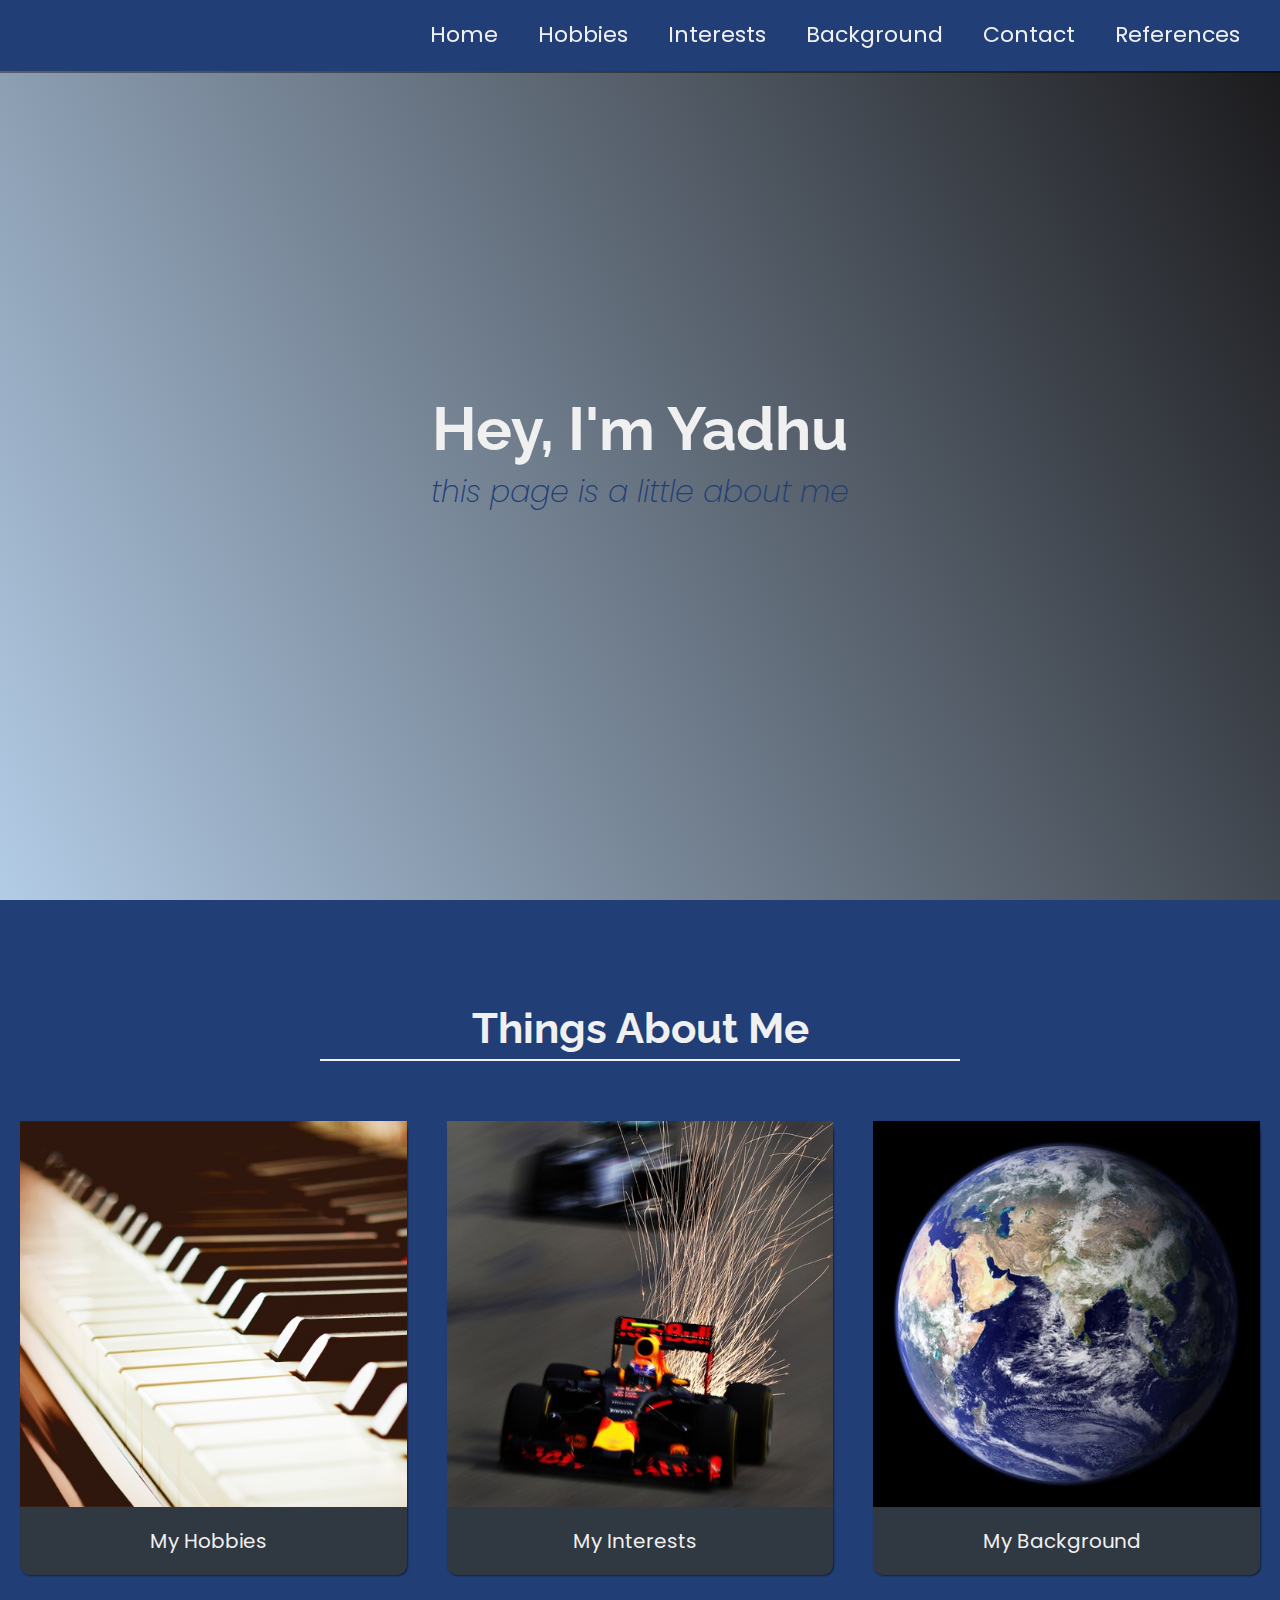
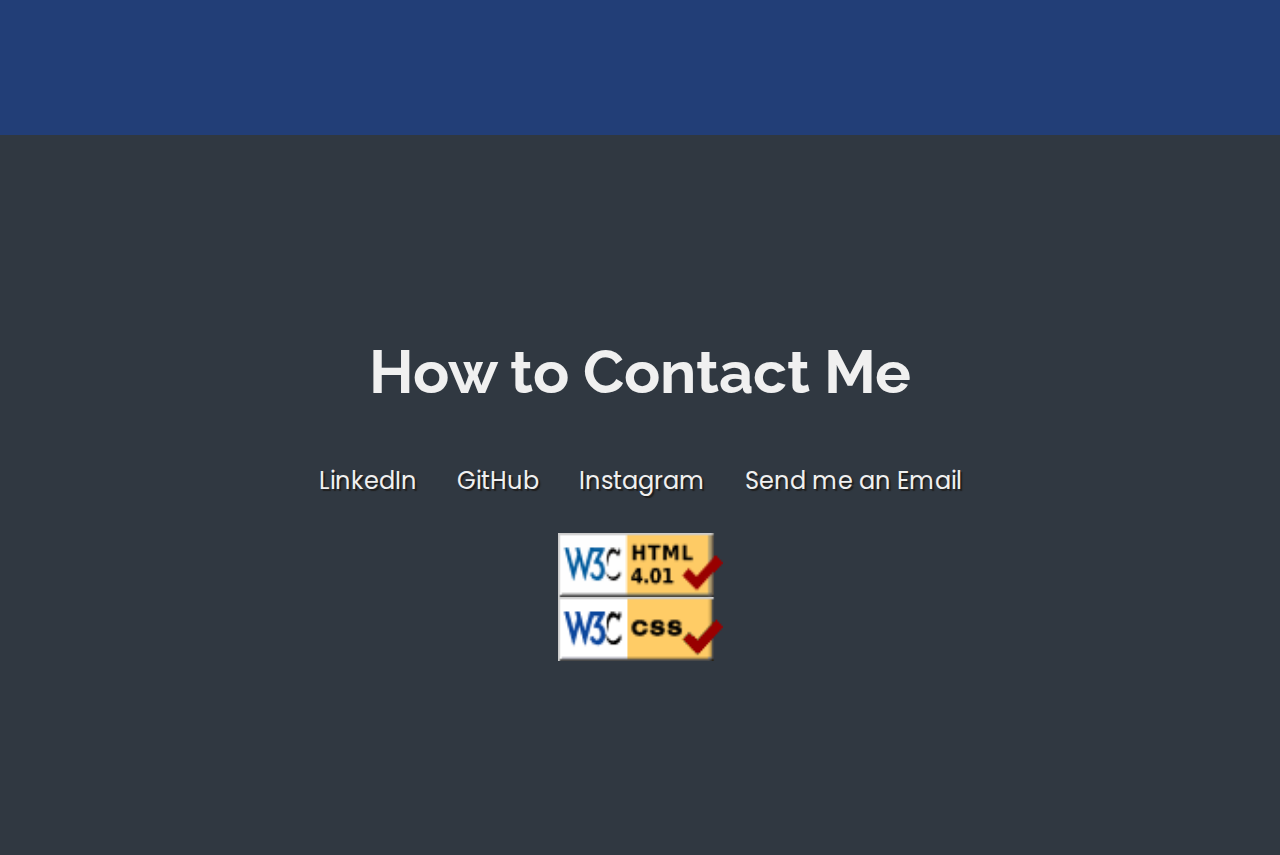
<file: index.html>
<!DOCTYPE html>
<html>
<head>
  <!--beginning of webpage-->
  <meta charset="utf-8">
  <title>Yadhu's Webpage - Home</title>
  <link
    rel="stylesheet"
    type="text/css"
    href="https://use.fontawesome.com/releases/v5.8.2/css/all.css"
    integrity="sha384-oS3vJWv+0UjzBfQzYUhtDYW+Pj2yciDJxpsK1OYPAYjqT085Qq/1cq5FLXAZQ7Ay"
    crossorigin="anonymous"
  />
  <link
    href="https://fonts.googleapis.com/css?family=Poppins:200i,300,400&display=swap"
    rel="stylesheet"
  />
  <link
    href="https://fonts.googleapis.com/css?family=Raleway:700&display=swap"
    rel="stylesheet"
  />
  <link rel = "stylesheet"
     type = "text/css"
     href = "styles.css" />
</head>
<body>
<!-- START NAV -->

  <nav id="navbar" class="nav">
    <ul class="nav-list">
      <li>
        <a href="#welcome-section">Home</a>
      </li>
      <li>
        <a href="hobbies.html">Hobbies</a> 
      </li>
      <li>
        <a href="interests.html">Interests</a> 
      </li>
      <li>
        <a href="background.html">Background</a> 
      </li>
      <li>
        <a href="#contact">Contact</a>
      </li>
      <li>
        <a href="reference.html">References</a>
      </li>
    </ul>
  </nav>

  <!-- END NAV -->

  <!-- START WELCOME SECTION -->

  <section id="welcome-section" class="welcome-section">
    <h1>Hey, I'm Yadhu</h1>
    <p>this page is a little about me</p>
  </section>  

  <!-- END WELCOME SECTION -->

  <!-- START ABOUT SECTION -->

  <section id="projects" class="projects-section">
    <h2 class="projects-section-header">Things About Me</h2>

    <div class="projects-grid">
      <a
        href="hobbies.html"
        class="project project-tile"
      >
        <img
          class="project-image"
          src="WebpagePictures/pic1.jpeg"
          alt="Hobbies"
        />
        <p class="project-title">
          <span class="code">&lt;</span>
          My Hobbies
          <span class="code">&#47;&gt;</span>
        </p>
      </a>
      <a
        href="interests.html"
        class="project project-tile"
      >
        <img
          class="project-image"
          src="WebpagePictures/pic2.jpeg"
          alt="Interests"
        />
        <p class="project-title">
          <span class="code">&lt;</span>
          My Interests
          <span class="code">&#47;&gt;</span>
        </p>
      </a>
      <a
        href="background.html"
        class="project project-tile"
      >
        <img
          class="project-image"
          src="WebpagePictures/pic3.jpeg"
          alt="Background"
        />
        <p class="project-title">
          <span class="code">&lt;</span>
          My Background
          <span class="code">&#47;&gt;</span>
        </p>
      </a>
    </div>
  </section>
  <!-- END PROJECTS SECTION -->

  <!-- START CONTACT SECTION -->

  <section id="contact" class="contact-section">
    <div class="contact-section-header">
      <h2>How to Contact Me</h2>
      
    </div>
    <div class="contact-links">
      <a
        href="https://www.linkedin.com/in/yadhu-karthikeyan-454bba1b2/"
        target="_blank"
        class="btn contact-details"
        ><i class="fab fa-linkedin-in"></i>LinkedIn</a
      >
      <a
        id="profile-link"
        href="https://github.com/yadhuk"
        target="_blank"
        class="btn contact-details"
        ><i class="fab fa-github"></i>GitHub</a
      >
      <a
        href="https://www.instagram.com/23_letters/?hl=en"
        target="_blank"
        class="btn contact-details"
        ><i class="fab fa-instagram"></i>Instagram</a
      >
      <a href="mailto:yadhunandhan.karthikeyan@student.tdsb.on.ca" class="btn contact-details"
        ><i class="fas fa-at"></i>Send me an Email</a
      >
    </div>
    <br>
    <a href="https://validator.w3.org/nu/?doc=https%3A%2F%2Fyadhuk.github.io%2Fhome%2F/" target="_blank">

          <img class="valid" src="WebpagePictures/w3c.png" 
          alt="HTML5 with CSS3 and Semantics">

    </a>
    <a href="https://jigsaw.w3.org/css-validator/validator?uri=https%3A%2F%2Fyadhuk.github.io%2Fhome%2F&profile=css3svg&usermedium=all&warning=1&vextwarning=&lang=en#warnings">
        
        <img 
            class = "valid"
            src="WebpagePictures/w3cCSS.png"
            alt="Valid CSS!" />
    </a>
  </section>
   

<!-- END CONTACT SECTION -->
</body>
</html>
</file>
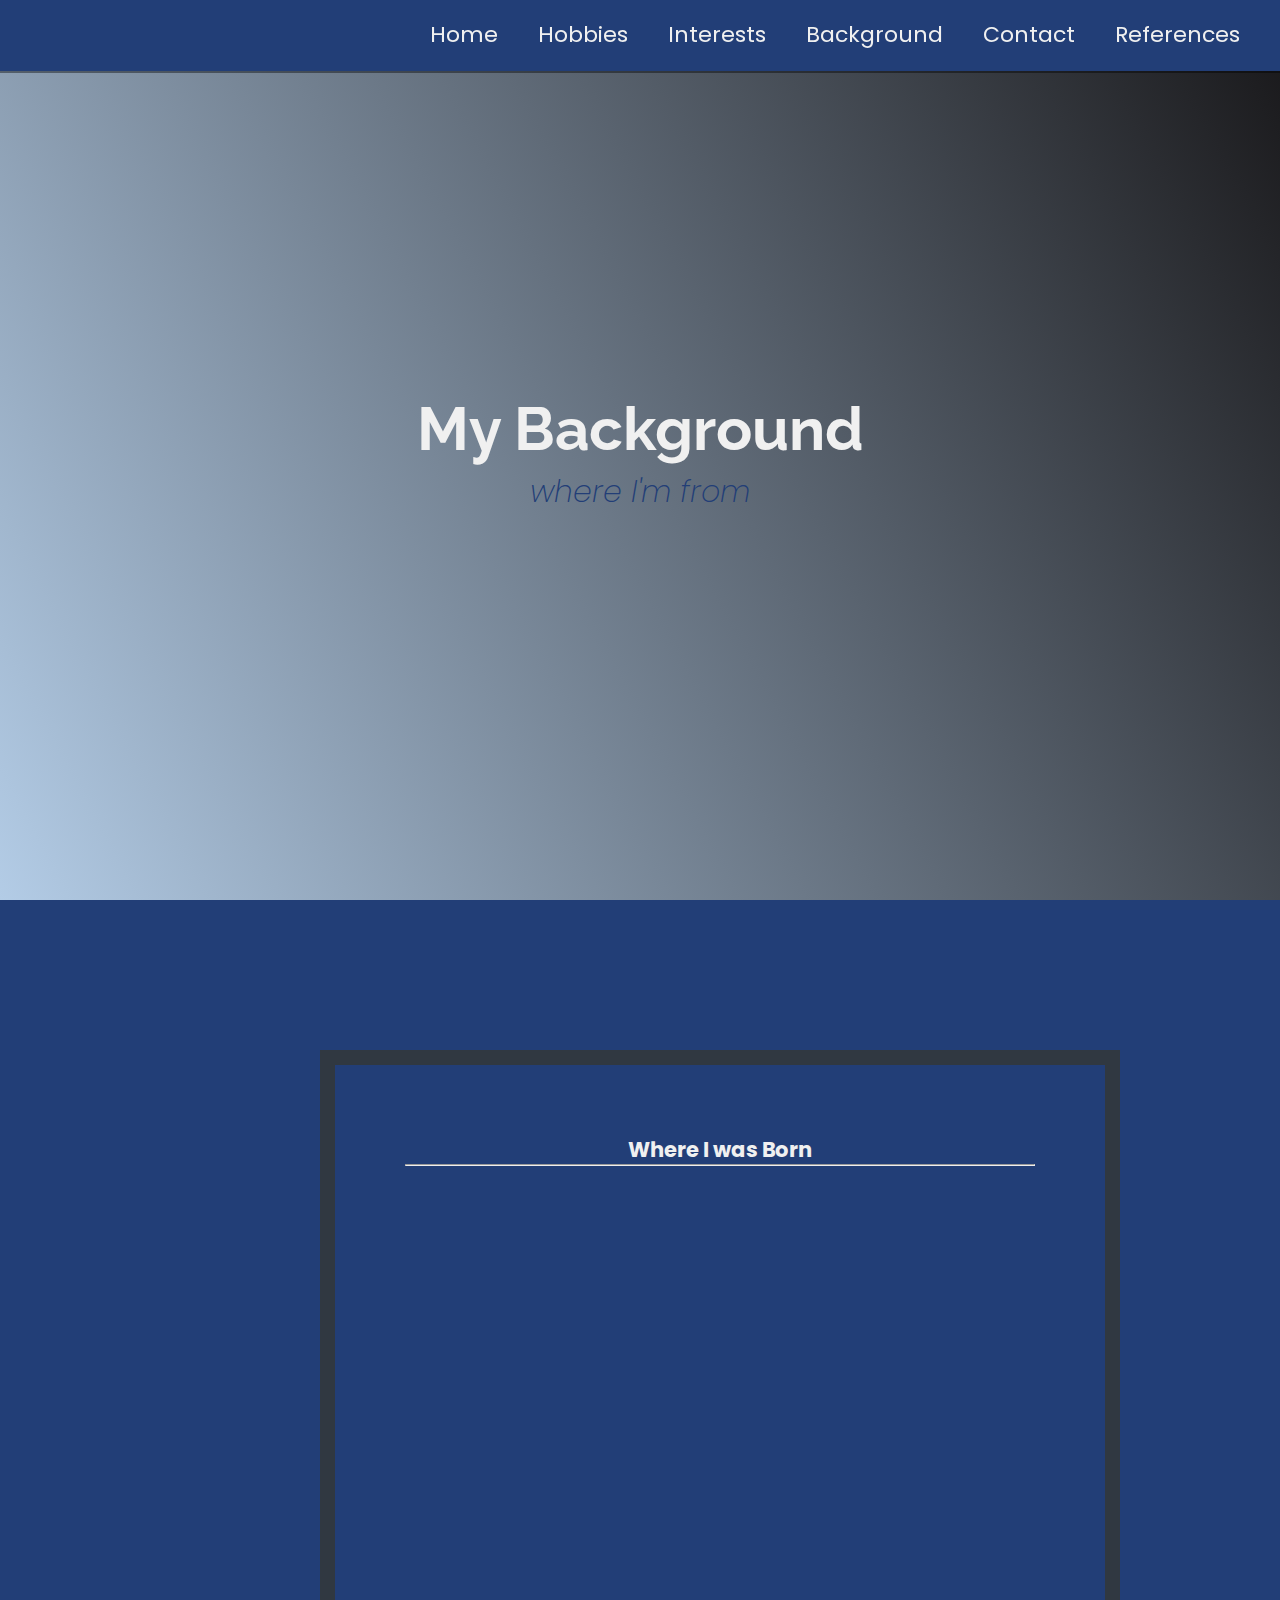
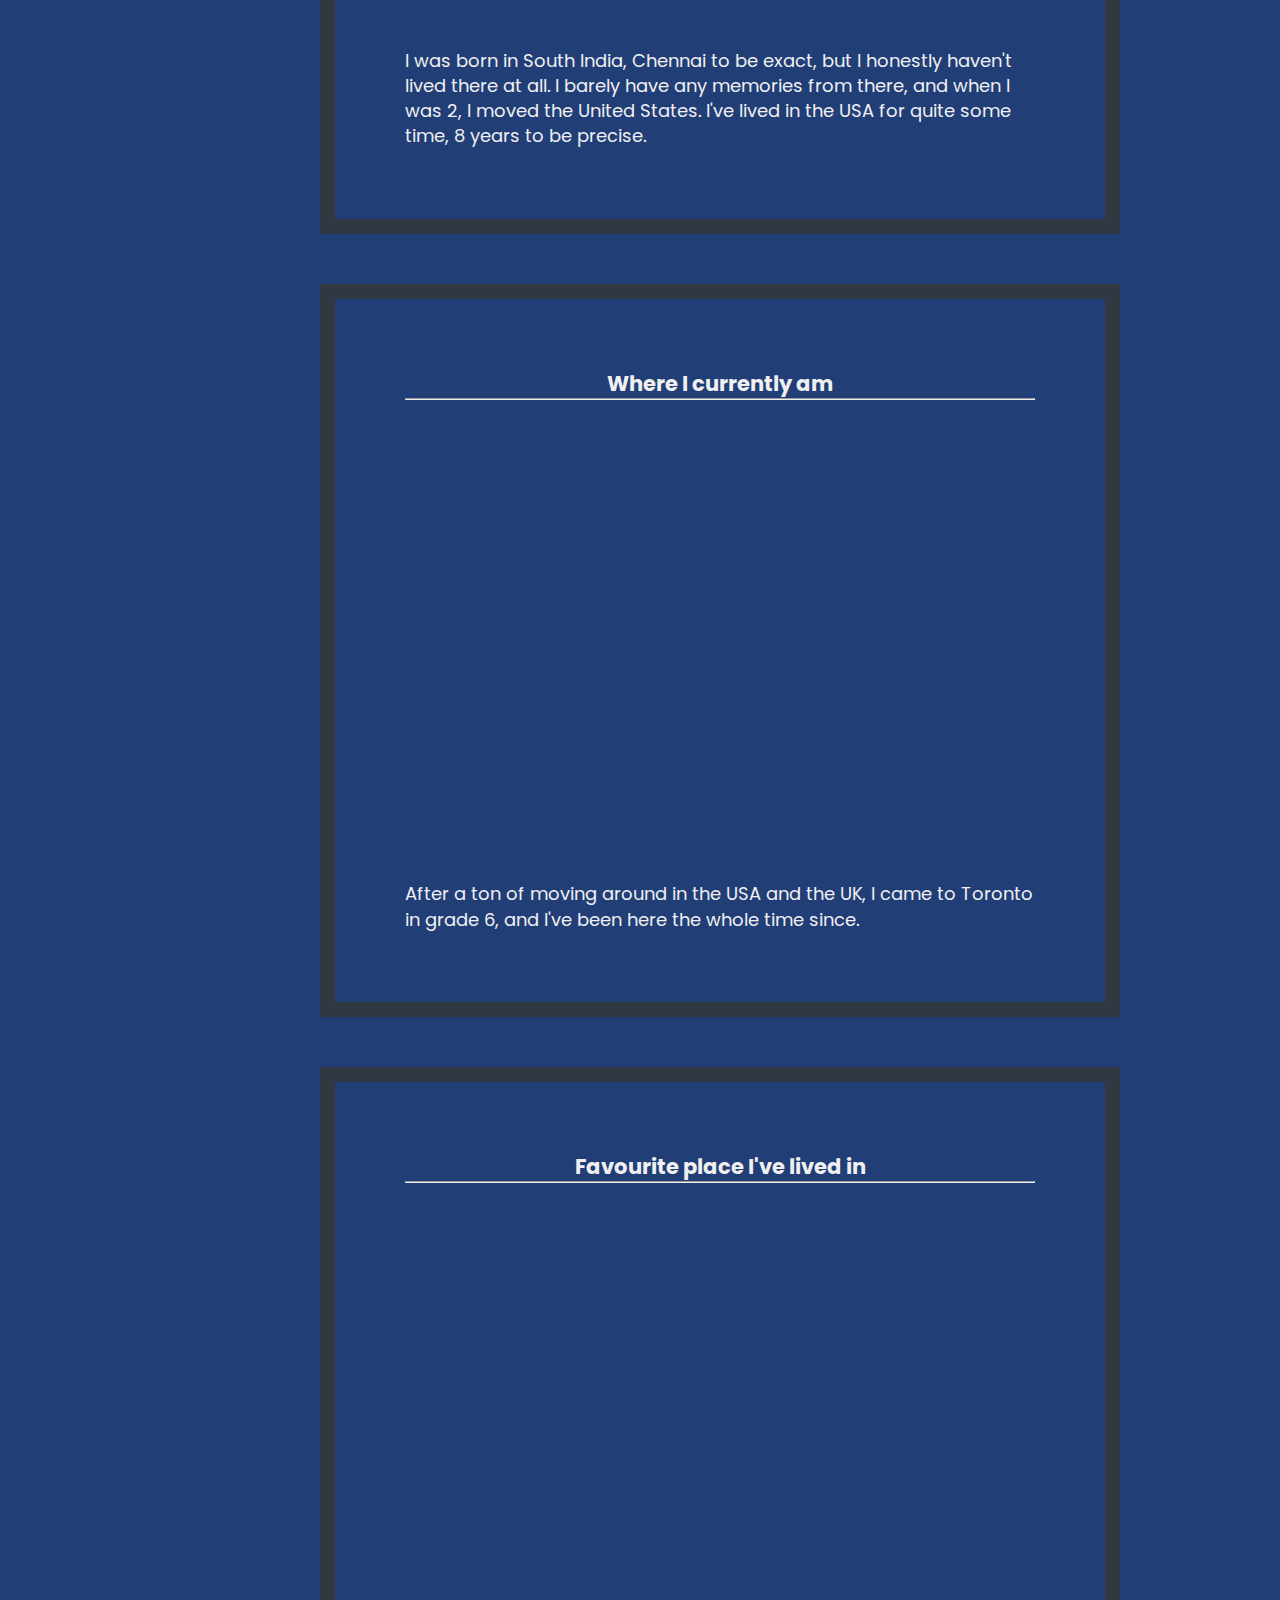
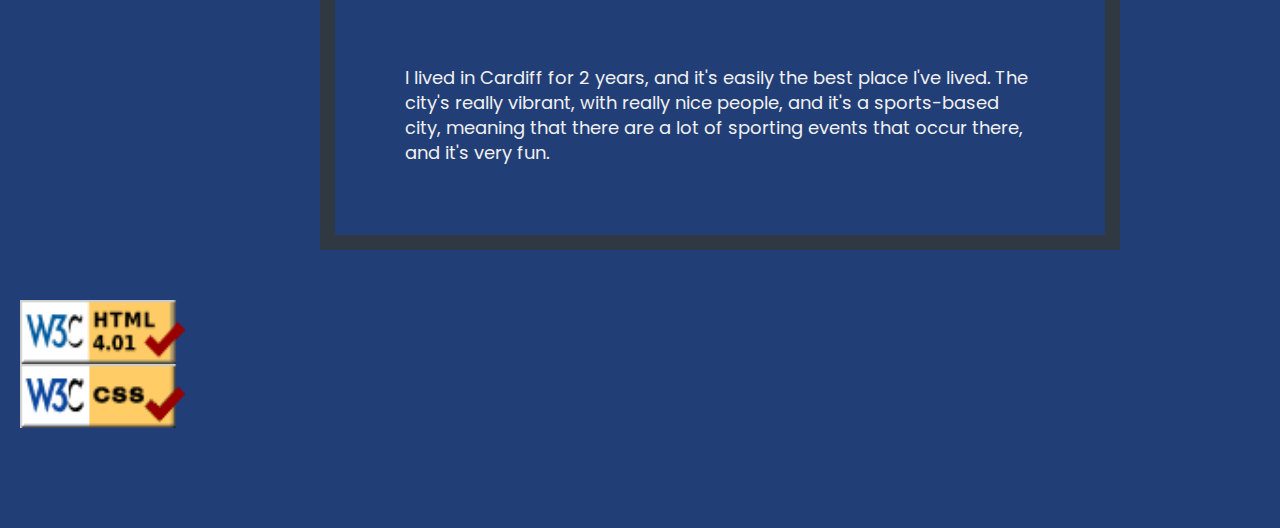
<file: background.html>
<!DOCTYPE html>
<html>
<head>
<!--start of background page-->
  <meta charset="utf-8">
	<title>Yadhu's Webpage - Background</title>
	<link
    rel="stylesheet"
    type="text/css"
    href="https://use.fontawesome.com/releases/v5.8.2/css/all.css"
    integrity="sha384-oS3vJWv+0UjzBfQzYUhtDYW+Pj2yciDJxpsK1OYPAYjqT085Qq/1cq5FLXAZQ7Ay"
    crossorigin="anonymous"
  />
  <link
    href="https://fonts.googleapis.com/css?family=Poppins:200i,300,400&display=swap"
    rel="stylesheet"
  />
  <link
    href="https://fonts.googleapis.com/css?family=Raleway:700&display=swap"
    rel="stylesheet"
  />
  <link rel = "stylesheet"
     type = "text/css"
     href = "styles.css" />
</head>
<body>
	<!--navbar again-->
   <nav id="navbar" class="nav">
    <ul class="nav-list">
      <li>
        <a href="index.html#welcome-section">Home</a>
      </li>
      <li>
        <a href="hobbies.html">Hobbies</a> 
      </li>
      <li>
        <a href="interests.html">Interests</a> 
      </li>
      <li>
        <a href="background.html">Background</a> 
      </li>
      <li>
        <a href="index.html#contact">Contact</a>
      </li>
      <li>
        <a href="reference.html">References</a>
      </li>
    </ul>
  </nav>
<!--title area-->
  <section id="welcome-section" class="welcome-section">
    <h1>My Background</h1>
    <p>where I'm from</p>
  </section>  
  
<!--page info starts here-->
    <section id="projects" class="projects-section">
      <div class="backgroundinfo" id="f1">
        <h3>
          Where I was Born
        </h3>
          <hr>
          <br>
          <iframe src="https://www.google.com/maps/embed?pb=!1m18!1m12!1m3!1d248756.11675404647!2d80.06892471891808!3d13.047487785766252!2m3!1f0!2f0!3f0!3m2!1i1024!2i768!4f13.1!3m3!1m2!1s0x3a5265ea4f7d3361%3A0x6e61a70b6863d433!2sChennai%2C%20Tamil%20Nadu%2C%20India!5e0!3m2!1sen!2sca!4v1624288739078!5m2!1sen!2sca" width="600" height="450" style="border:0;" allowfullscreen="" loading="lazy"></iframe>
          <p class="hobby">
            I was born in South India, Chennai to be exact, but I honestly haven't lived there at all. I barely have any memories from there, and when I was 2, I moved the United States. I've lived in the USA for quite some time, 8 years to be precise. 
          </p>
        </div>
      <div class="backgroundinfo" id="movies">
        <h3>
          Where I currently am
        </h3>
          <hr>
          <br>
          <iframe src="https://www.google.com/maps/embed?pb=!1m18!1m12!1m3!1d184552.57289821308!2d-79.51814200381966!3d43.71815566187528!2m3!1f0!2f0!3f0!3m2!1i1024!2i768!4f13.1!3m3!1m2!1s0x89d4cb90d7c63ba5%3A0x323555502ab4c477!2sToronto%2C%20ON!5e0!3m2!1sen!2sca!4v1624291489111!5m2!1sen!2sca" width="600" height="450" style="border:0;" allowfullscreen="" loading="lazy"></iframe>
          <p class="hobby">
            After a ton of moving around in the USA and the UK, I came to Toronto in grade 6, and I've been here the whole time since. 
          </p>
      </div>
      <div class="backgroundinfo" id="futbol">
        <h3>
          Favourite place I've lived in
        </h3>
          <hr>
          <br>
          <iframe src="https://www.google.com/maps/embed?pb=!1m18!1m12!1m3!1d79475.17829936314!2d-3.2750896208082976!3d51.50221989447235!2m3!1f0!2f0!3f0!3m2!1i1024!2i768!4f13.1!3m3!1m2!1s0x486e02d434ec53f5%3A0x143406db6586670e!2sCardiff%2C%20UK!5e0!3m2!1sen!2sca!4v1624293127038!5m2!1sen!2sca" width="600" height="450" style="border:0;" allowfullscreen="" loading="lazy"></iframe>
          <p class="hobby">
            I lived in Cardiff for 2 years, and it's easily the best place I've lived. The city's really vibrant, with really nice people, and it's a sports-based city, meaning that there are a lot of sporting events that occur there, and it's very fun. 
          </p>
        </div>
        <a href="https://validator.w3.org/nu/?doc=https%3A%2F%2Fyadhuk.github.io%2Fhome%2F/">

          <img class="valid" src="WebpagePictures/w3c.png" 
          alt="HTML5 with CSS3 and Semantics">

        </a>

        <a href="https://jigsaw.w3.org/css-validator/validator?uri=https%3A%2F%2Fyadhuk.github.io%2Fhome%2F&profile=css3svg&usermedium=all&warning=1&vextwarning=&lang=en#warnings">
        
          <img 
              class = "valid"
              src="WebpagePictures/w3cCSS.png"
              alt="Valid CSS!" />
        </a> 
    </section>
    <!--page info ends here-->
  </body>
</html>
</file>
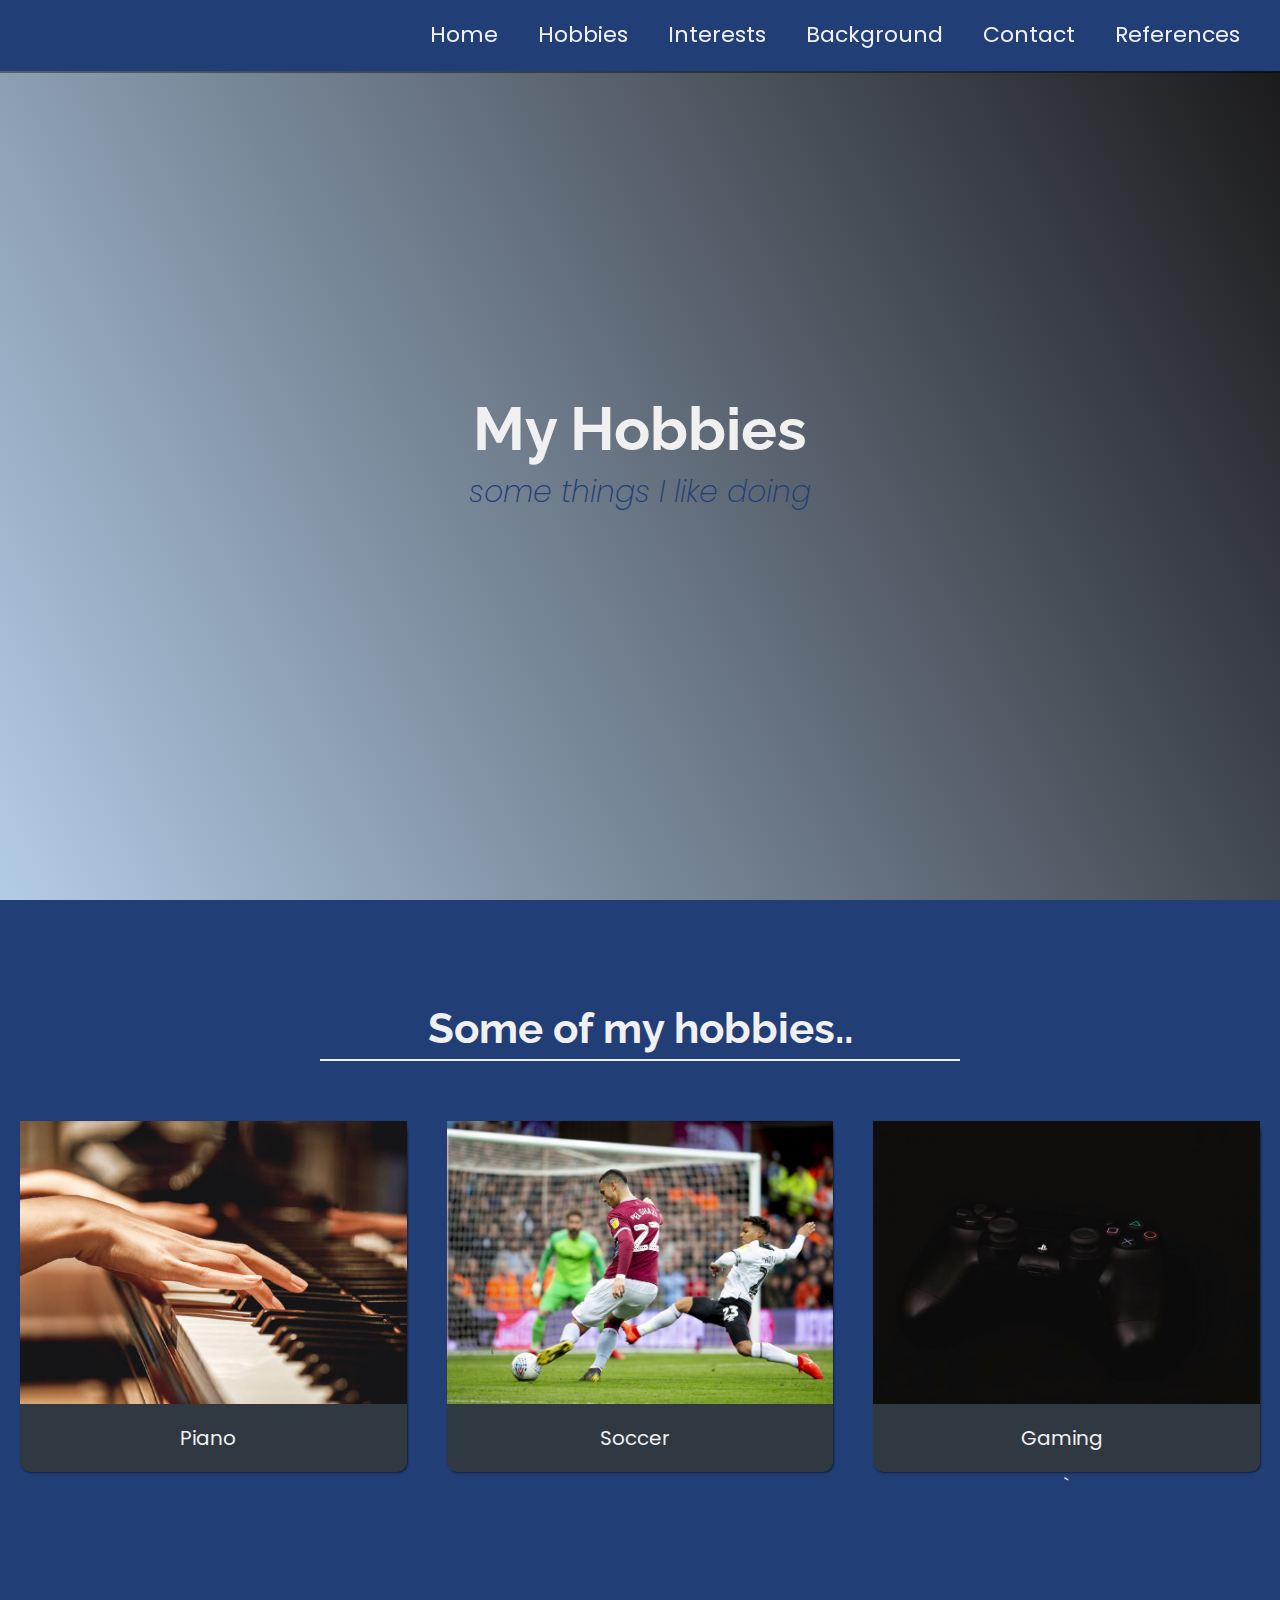
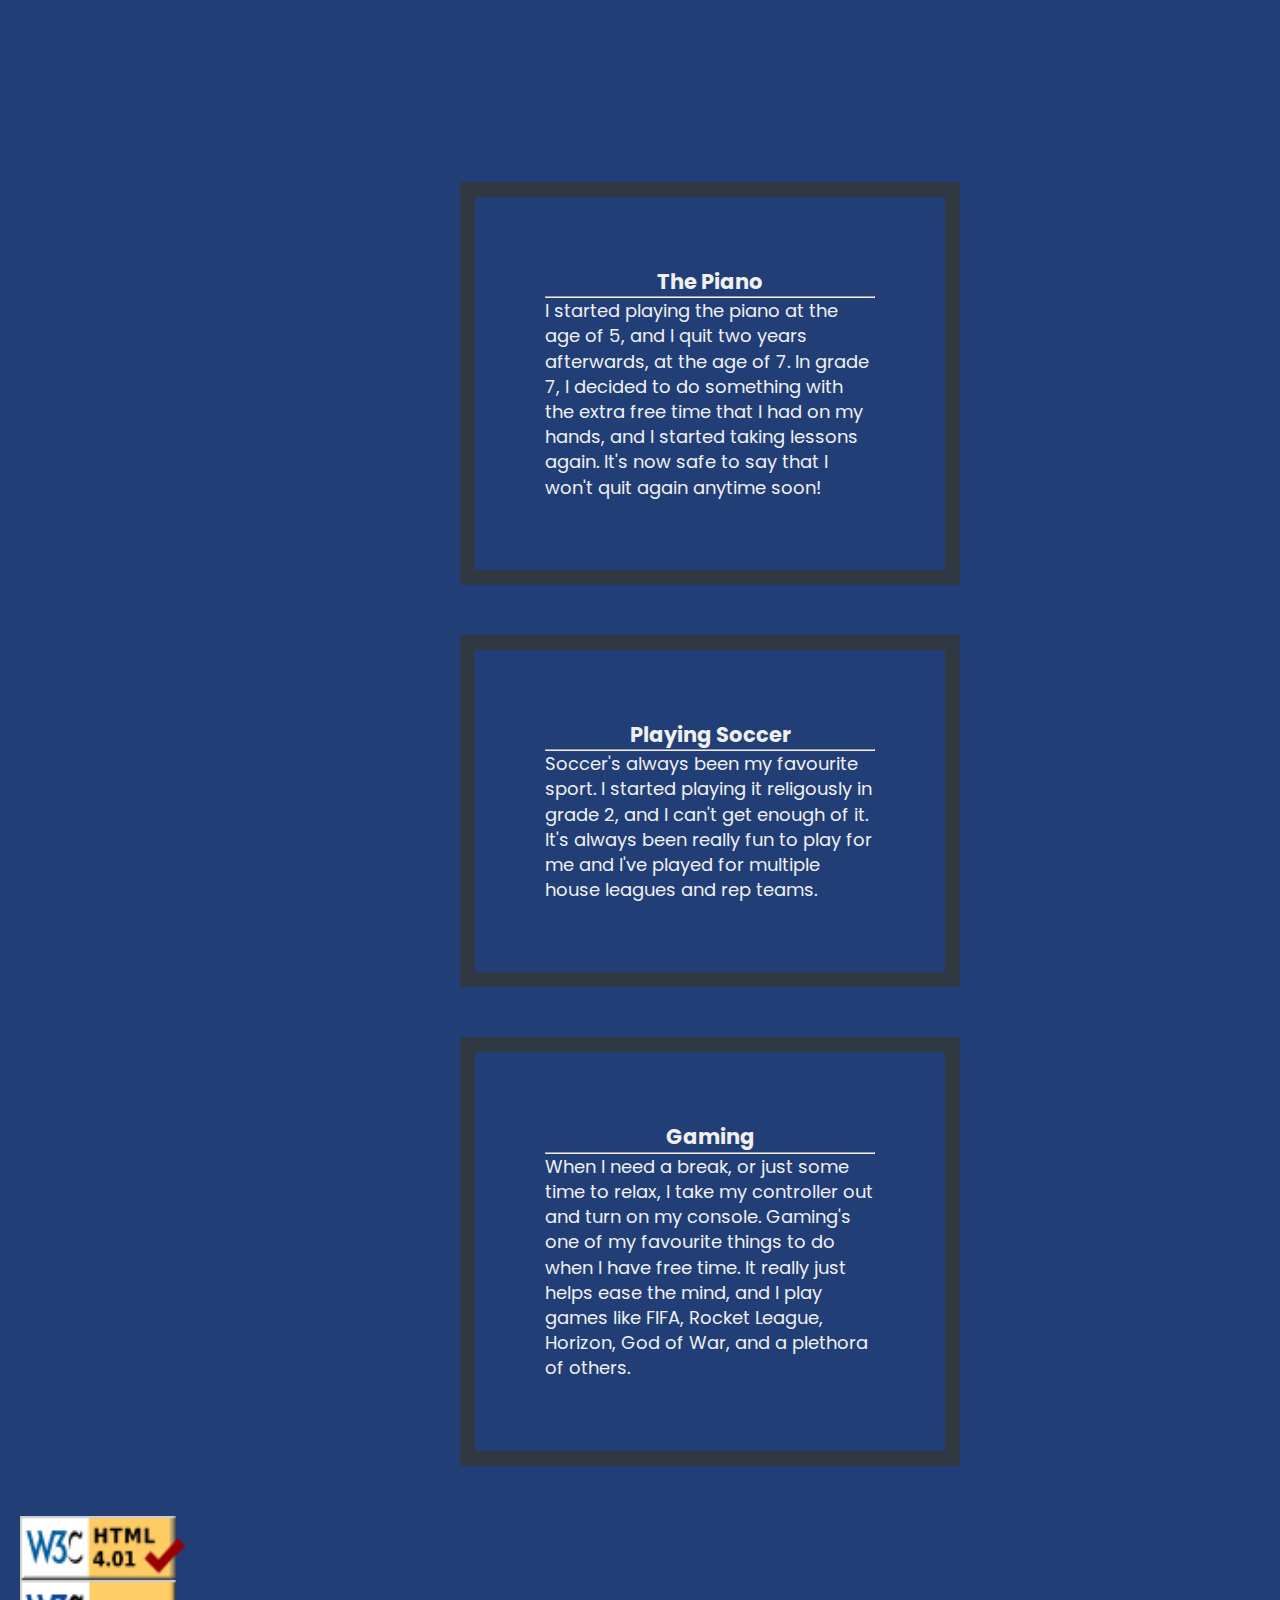
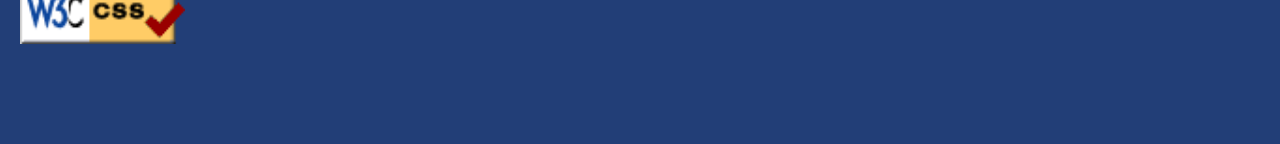
<file: hobbies.html>
<!DOCTYPE html>
<html>
<head>
  <!--start of page-->
  <meta charset="utf-8">
	<title>Yadhu's Webpage - Hobbies</title>
	<link
    rel="stylesheet"
    type="text/css"
    href="https://use.fontawesome.com/releases/v5.8.2/css/all.css"
    integrity="sha384-oS3vJWv+0UjzBfQzYUhtDYW+Pj2yciDJxpsK1OYPAYjqT085Qq/1cq5FLXAZQ7Ay"
    crossorigin="anonymous"
  />
  <link
    href="https://fonts.googleapis.com/css?family=Poppins:200i,300,400&display=swap"
    rel="stylesheet"
  />
  <link
    href="https://fonts.googleapis.com/css?family=Raleway:700&display=swap"
    rel="stylesheet"
  />
  <link rel = "stylesheet"
     type = "text/css"
     href = "styles.css" />
</head>
<!--info section-->
<body>
   <nav id="navbar" class="nav">
    <ul class="nav-list">
      <li>
        <a href="index.html#welcome-section">Home</a>
      </li>
      <li>
        <a href="hobbies.html">Hobbies</a> 
      </li>
      <li>
        <a href="interests.html">Interests</a> 
      </li>
      <li>
        <a href="background.html">Background</a> 
      </li>
      <li>
        <a href="index.html#contact">Contact</a>
      </li>
      <li>
        <a href="index.html#references">References</a>
      </li>
    </ul>
  </nav>
<!--hobby info starts here-->
  <section id="welcome-section" class="welcome-section">
    <h1>My Hobbies</h1>
    <p>some things I like doing</p>
  </section>  
  <section id="projects" class="projects-section">
    <h2 class="projects-section-header">Some of my hobbies..</h2>
<!--Hobby selection-->
    <div class="projects-grid">
      <a
        href="#piano"
        class="project project-tile"
      >

        <img
          class="project-image"
          src="WebpagePictures/pic7.jpeg"
          alt="Playing the Piano"
        />
        <p class="project-title">
          <span class="code">&lt;</span>
          Piano
          <span class="code">&#47;&gt;</span>
        </p>
      </a>
      <a
        href="#soccer"
        class="project project-tile"
      >
        <img
          class="project-image"
          src="WebpagePictures/pic8.jpeg"
          alt="Playing Soccer"
        />
        <p class="project-title">
          <span class="code">&lt;</span>
          Soccer
          <span class="code">&#47;&gt;</span>
        </p>
      </a>
      <a
        href="#gaming"
        class="project project-tile"
      >
        <img
          class="project-image"
          src="WebpagePictures/pic9.jpeg"
          alt="Playing Video Games"
        />
        <p class="project-title">
          <span class="code">&lt;</span>
          Gaming
          <span class="code">&#47;&gt;</span>
        </p>`
      </a>
    </div>
  </section>
<!--more infor about the hobbies-->
    <section class="projects-section">
        <div class="hobbyinfo" id="piano">
          <h3>
            The Piano
          </h3>
            <hr>
            <p class="hobby">
              I started playing the piano at the age of 5, and I quit two years afterwards, at the age of 7. In grade 7, I decided to do something with the extra free time that I had on my hands, and I started taking lessons again. It's now safe to say that I won't quit again anytime soon!
            </p>
        </div>
        <div class="hobbyinfo" id="soccer">
          <h3>
            Playing Soccer
          </h3>
            <hr>
            <p class="hobby">
              Soccer's always been my favourite sport. I started playing it religously in grade 2, and I can't get enough of it. It's always been really fun to play for me and I've played for multiple house leagues and rep teams. 
            </p>
        </div>
        <div class="hobbyinfo" id="gaming">
          <h3>
            Gaming
          </h3>
            <hr>
            <p class="hobby">
              When I need a break, or just some time to relax, I take my controller out and turn on my console. Gaming's one of my favourite things to do when I have free time. It really just helps ease the mind, and I play games like FIFA, Rocket League, Horizon, God of War, and a plethora of others. 
            </p>
        </div>
        <a href="https://validator.w3.org/nu/?doc=https%3A%2F%2Fyadhuk.github.io%2Fhome%2F/">

          <img class="valid" src="WebpagePictures/w3c.png" 
          alt="HTML5 with CSS3 and Semantics">

        </a>

        <a href="https://jigsaw.w3.org/css-validator/validator?uri=https%3A%2F%2Fyadhuk.github.io%2Fhome%2F&profile=css3svg&usermedium=all&warning=1&vextwarning=&lang=en#warnings">
        
          <img 
              class = "valid"
              src="WebpagePictures/w3cCSS.png"
              alt="Valid CSS!" />
        </a>
    </section>
  </body>
  <!--hobby page ends here-->
</html>
</file>
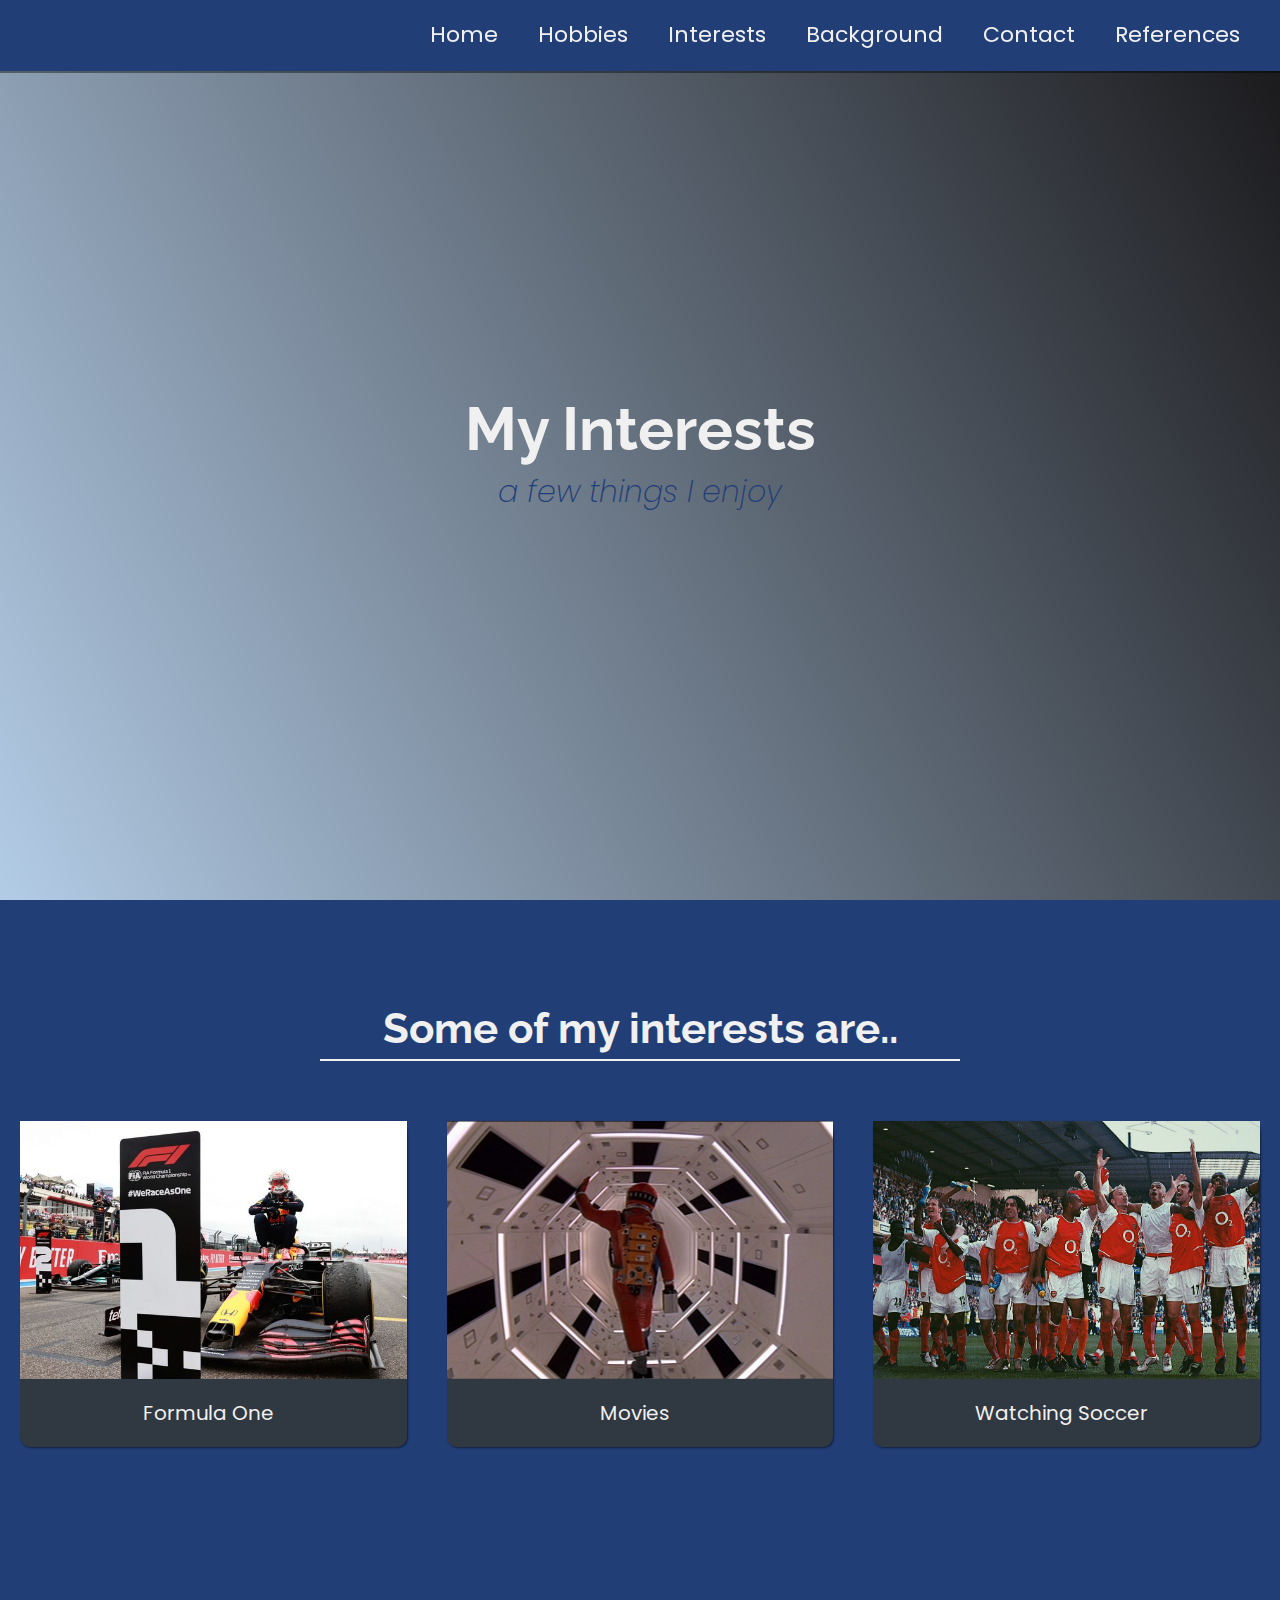
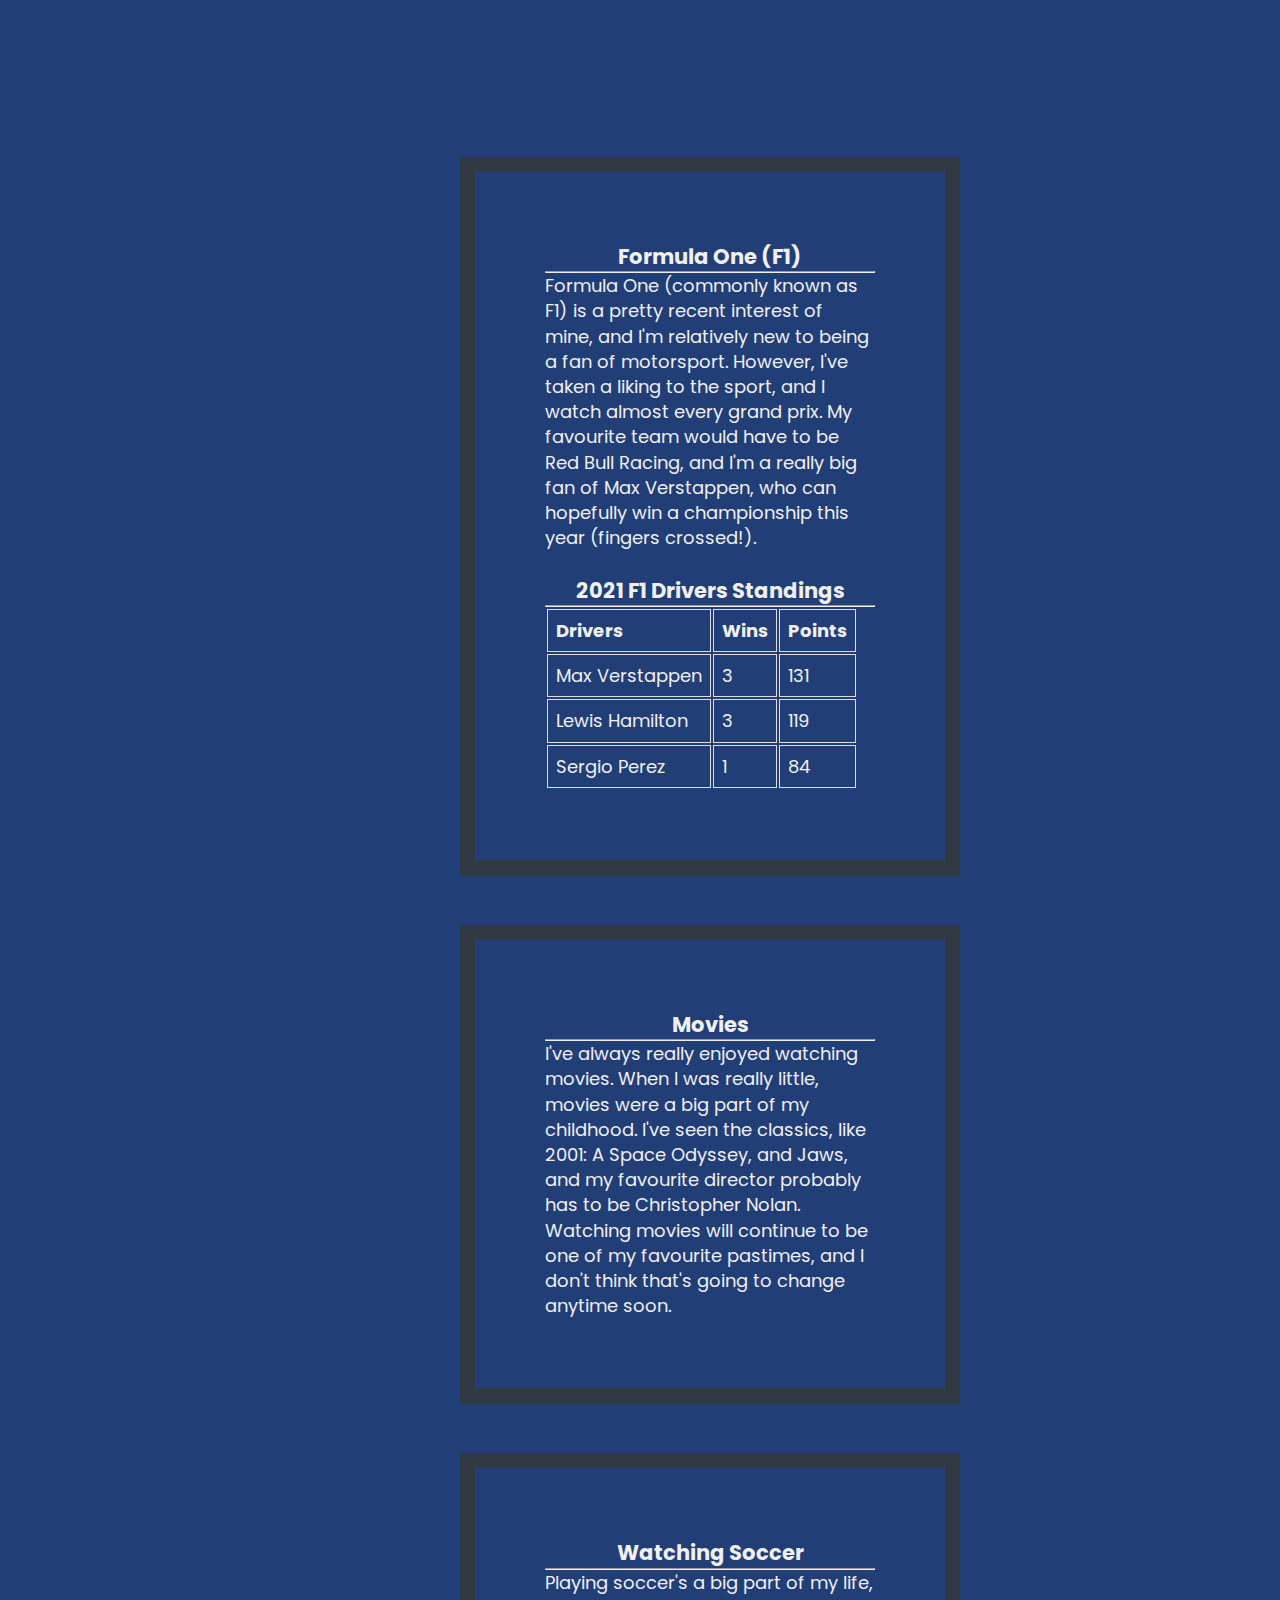
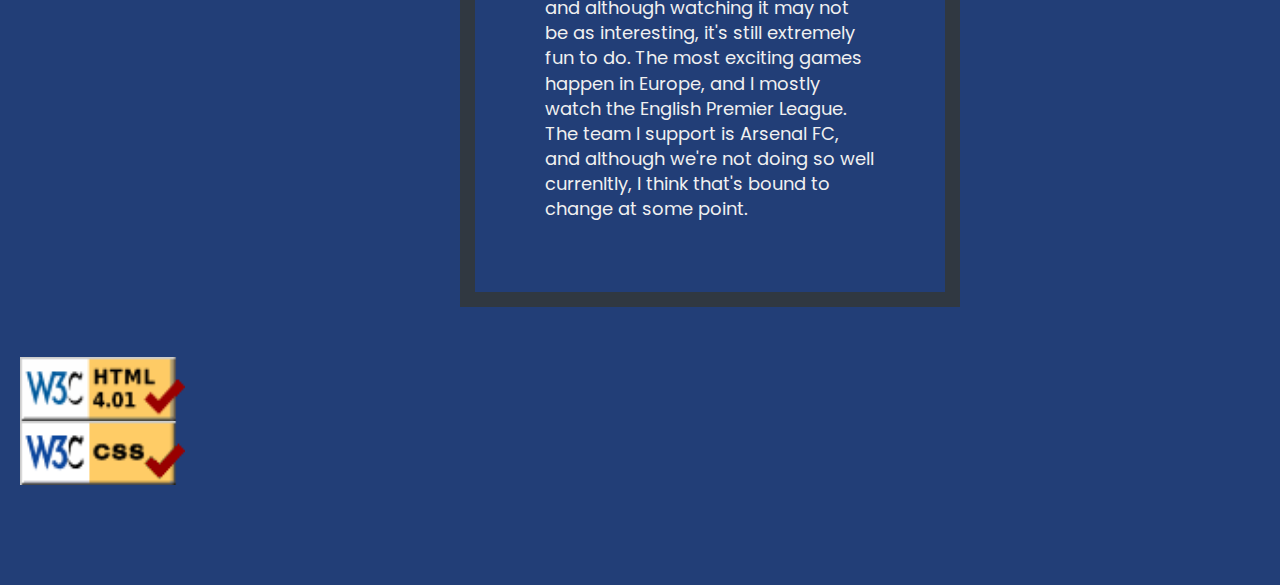
<file: interests.html>
<!DOCTYPE html> <!--basic doctype declaration with meta and stylesheet links-->
<html>
<head>
  <meta charset="utf-8">
	<title>Yadhu's Webpage - Interests</title>
	<link
    rel="stylesheet"
    type="text/css"
    href="https://use.fontawesome.com/releases/v5.8.2/css/all.css"
    integrity="sha384-oS3vJWv+0UjzBfQzYUhtDYW+Pj2yciDJxpsK1OYPAYjqT085Qq/1cq5FLXAZQ7Ay"
    crossorigin="anonymous"
  />
  <link
    href="https://fonts.googleapis.com/css?family=Poppins:200i,300,400&display=swap"
    rel="stylesheet"
  />
  <link
    href="https://fonts.googleapis.com/css?family=Raleway:700&display=swap"
    rel="stylesheet"
  />
  <link rel = "stylesheet"
     type = "text/css"
     href = "styles.css" />
</head>
<!--body section with navbar-->
<body>
    <nav id="navbar" class="nav">
    <ul class="nav-list">
      <li>
        <a href="index.html#welcome-section">Home</a>
      </li>
      <li>
        <a href="hobbies.html">Hobbies</a> 
      </li>
      <li>
        <a href="interests.html">Interests</a> 
      </li>
      <li>
        <a href="background.html">Background</a> 
      </li>
      <li>
        <a href="index.html#contact">Contact</a>
      </li>
      <li>
        <a href="reference.html">References</a>
      </li>
    </ul>
  </nav>
<!--beginning of the page-->
  <section id="welcome-section" class="welcome-section">
    <h1>My Interests</h1>
    <p>a few things I enjoy</p>
  </section>  
  <section id="projects" class="projects-section">
    <h2 class="projects-section-header">Some of my interests are..</h2>

    <div class="projects-grid">
      <a
        href="#f1"
        class="project project-tile"
      >
        <img
          class="project-image"
          src="WebpagePictures/pic4.jpeg"
          alt="Formula One"
        />
        <p class="project-title">
          <span class="code">&lt;</span>
          Formula One
          <span class="code">&#47;&gt;</span>
        </p>
      </a>
      <a
        href="#movies"
        class="project project-tile"
      >
        <img
          class="project-image"
          src="WebpagePictures/pic5.jpeg"
          alt="Movies"
        />
        <p class="project-title">
          <span class="code">&lt;</span>
          Movies
          <span class="code">&#47;&gt;</span>
        </p>
      </a>
      <a
        href="#futbol"
        class="project project-tile"
      >
        <img
          class="project-image"
          src="WebpagePictures/pic6.jpeg"
          alt="watching soccer"
        />
        <p class="project-title">
          <span class="code">&lt;</span>
          Watching Soccer
          <span class="code">&#47;&gt;</span>
        </p>
      </a>
    </div>
  </section>
  <!--more information-->
    <section  class="projects-section">
      <div class="interestsinfo" id="f1">
        <h3>
          Formula One (F1)
        </h3>
          
          <hr>
          <p class="hobby">
            Formula One (commonly known as F1) is a pretty recent interest of mine, and I'm relatively new to being a fan of motorsport. However, I've taken a liking to the sport, and I watch almost every grand prix. My favourite team would have to be Red Bull Racing, and I'm a really big fan of Max Verstappen, who can hopefully win a championship this year (fingers crossed!).
          </p>
        <br>
        <h3>2021 F1 Drivers Standings</h3>
        <hr>
        <table>
          <tr>
            <th>Drivers</th>
            <th>Wins</th>
            <th>Points</th>
          </tr>
          <tr>
            <td>Max Verstappen</td>
            <td>3</td>
            <td>131</td>
          </tr>
          <tr>
            <td>Lewis Hamilton</td>
            <td>3</td>
            <td>119</td>
          </tr>
          <tr>
            <td>Sergio Perez</td>
            <td>1</td>
            <td>84</td>
          </tr>
          
        </table>
      </div>
      <div class="interestsinfo" id="movies">
        <h3>
          Movies
        </h3>
          <hr>
          <p class="hobby">
            I've always really enjoyed watching movies. When I was really little, movies were a big part of my childhood. I've seen the classics, like 2001: A Space Odyssey, and Jaws, and my favourite director probably has to be Christopher Nolan. Watching movies will continue to be one of my favourite pastimes, and I don't think that's going to change anytime soon. 
          </p>
      </div>
      <div class="interestsinfo" id="futbol">
        <h3>
          Watching Soccer
        </h3>
          <hr>
          <p class="hobby">
            Playing soccer's a big part of my life, and although watching it may not be as interesting, it's still extremely fun to do. The most exciting games happen in Europe, and I mostly watch the English Premier League. The team I support is Arsenal FC, and although we're not doing so well currenltly, I think that's bound to change at some point.
          </p>
      </div>
      <a href="https://validator.w3.org/nu/?doc=https%3A%2F%2Fyadhuk.github.io%2Fhome%2F/">

        <img class="valid" src="WebpagePictures/w3c.png" 
          alt="HTML5 with CSS3 and Semantics">

      </a>
      <a href="https://jigsaw.w3.org/css-validator/validator?uri=https%3A%2F%2Fyadhuk.github.io%2Fhome%2F&profile=css3svg&usermedium=all&warning=1&vextwarning=&lang=en#warnings">
        
        <img 
            class = "valid"
            src="WebpagePictures/w3cCSS.png"
            alt="Valid CSS!" />
      </a>
    </section>
  </body>
</html>
</file>
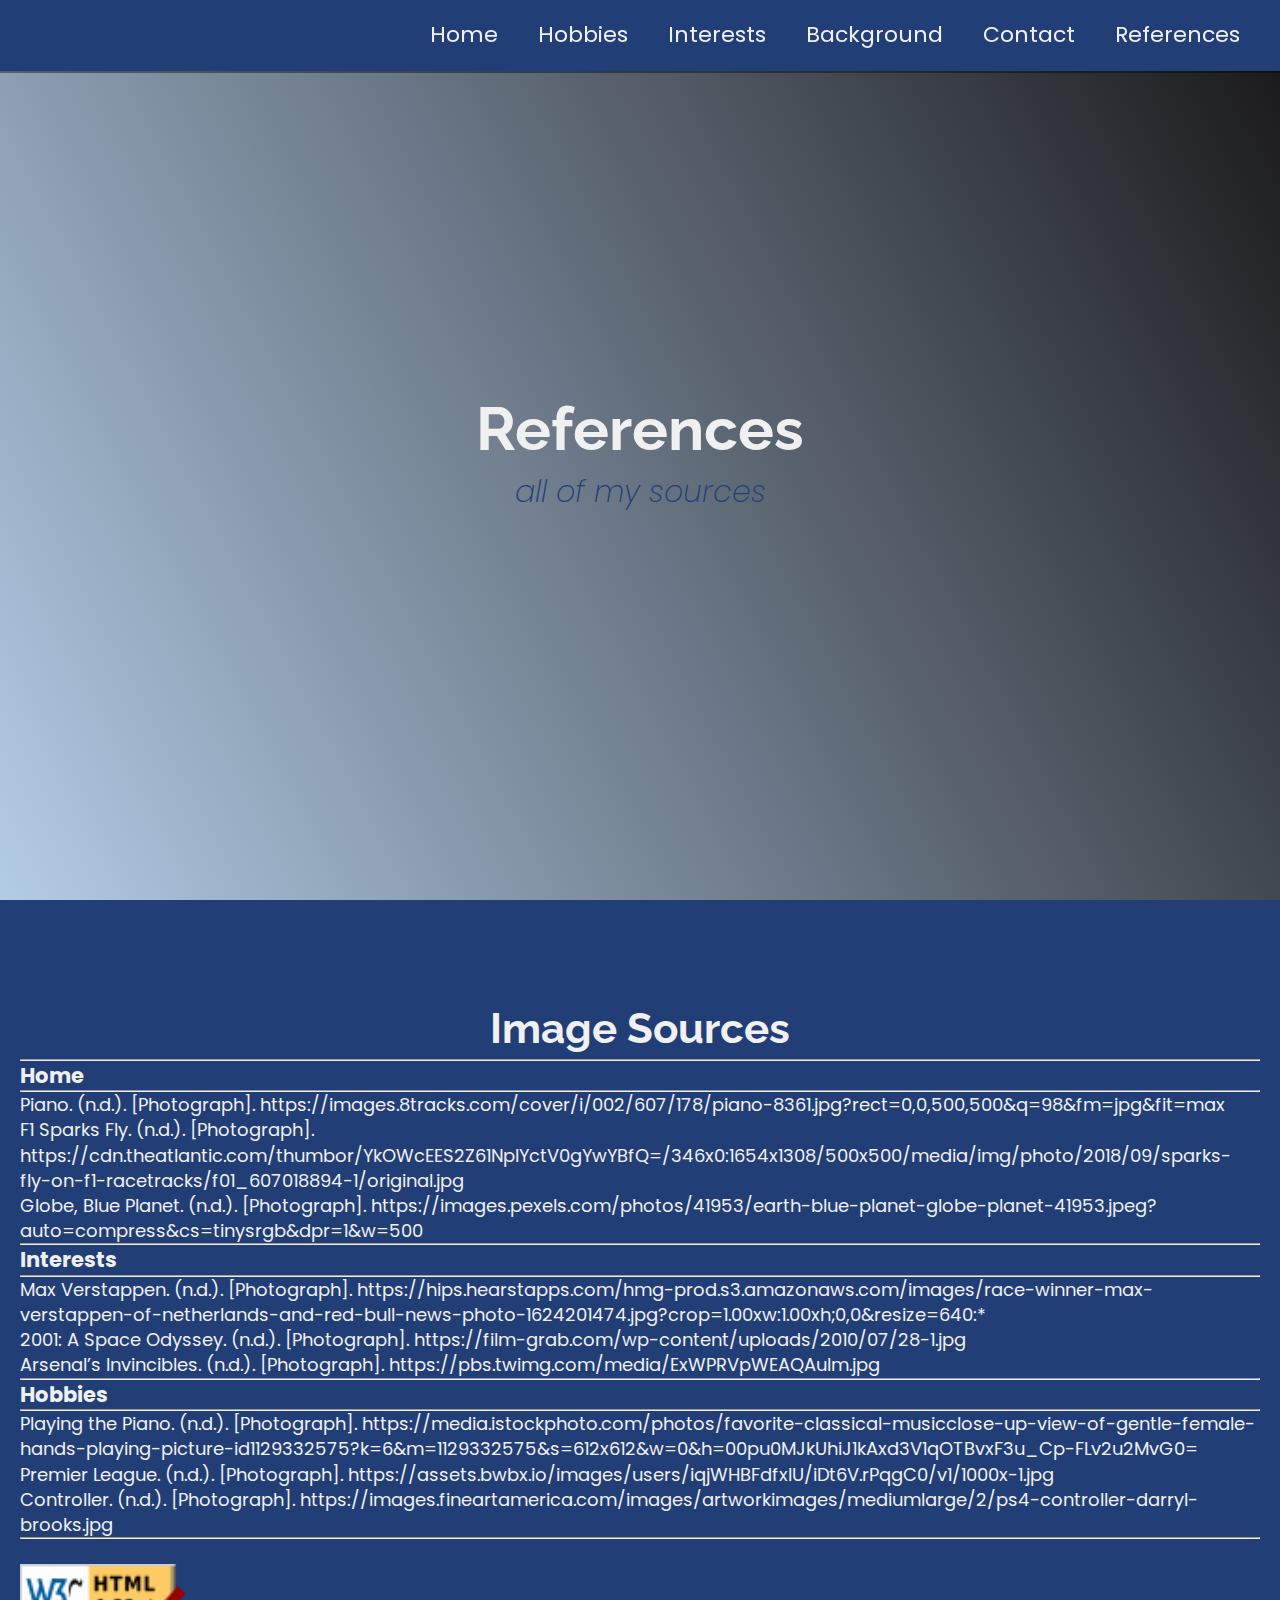
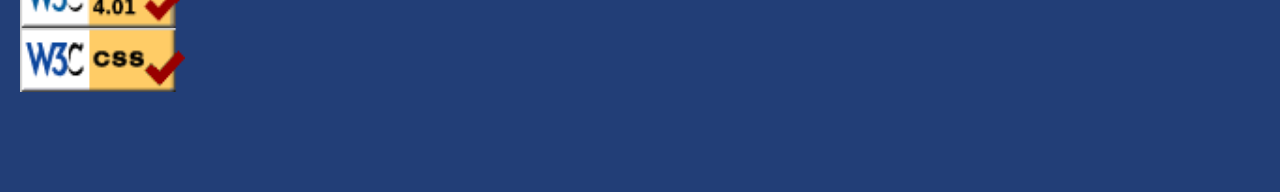
<file: reference.html>
<!DOCTYPE html>
<html>
<head>
  <meta charset="utf-8">
  <title>Yadhu's Webpage - References</title>
  <link
    rel="stylesheet"
    type="text/css"
    href="https://use.fontawesome.com/releases/v5.8.2/css/all.css"
    integrity="sha384-oS3vJWv+0UjzBfQzYUhtDYW+Pj2yciDJxpsK1OYPAYjqT085Qq/1cq5FLXAZQ7Ay"
    crossorigin="anonymous"
  />
  <link
    href="https://fonts.googleapis.com/css?family=Poppins:200i,300,400&display=swap"
    rel="stylesheet"
  />
  <link
    href="https://fonts.googleapis.com/css?family=Raleway:700&display=swap"
    rel="stylesheet"
  />
  <link rel = "stylesheet"
     type = "text/css"
     href = "styles.css" />
</head>
<body>
<!-- START NAV -->

  <nav id="navbar" class="nav">
    <ul class="nav-list">
      <li>
        <a href="index.html">Home</a>
      </li>
      <li>
        <a href="hobbies.html">Hobbies</a> 
      </li>
      <li>
        <a href="interests.html">Interests</a> 
      </li>
      <li>
        <a href="background.html">Background</a> 
      </li>
      <li>
        <a href="index.html#contact">Contact</a>
      </li>
      <li>
        <a href="reference.html">References</a>
      </li>
    </ul>
  </nav>

  <!-- END NAV -->

  <!-- START WELCOME SECTION -->

  <section id="welcome-section" class="welcome-section">
    <h1>References</h1>
    <p>all of my sources</p>
  </section>  
<!--image sources have been cited, APA style -->
  <section id="projects" class="projects-section">
    <div class="left-align">
      <h2>
        Image Sources
      </h2>
      <hr>
      <h3>Home</h3>
      <hr>
      <p>
        Piano. (n.d.). [Photograph]. <a>https://images.8tracks.com/cover/i/002/607/178/piano-8361.jpg?rect=0,0,500,500&q=98&fm=jpg&fit=max</a>
      </p>
      <p>
        F1 Sparks Fly. (n.d.). [Photograph]. <a>https://cdn.theatlantic.com/thumbor/YkOWcEES2Z61NplYctV0gYwYBfQ=/346x0:1654x1308/500x500/media/img/photo/2018/09/sparks-fly-on-f1-racetracks/f01_607018894-1/original.jpg </a>
      </p>
      <p>
        Globe, Blue Planet. (n.d.). [Photograph]. <a>https://images.pexels.com/photos/41953/earth-blue-planet-globe-planet-41953.jpeg?auto=compress&cs=tinysrgb&dpr=1&w=500 </a>
      </p>
      <hr>
      <h3>Interests</h3>
      <hr>
      <p>
        Max Verstappen. (n.d.). [Photograph]. <a>https://hips.hearstapps.com/hmg-prod.s3.amazonaws.com/images/race-winner-max-verstappen-of-netherlands-and-red-bull-news-photo-1624201474.jpg?crop=1.00xw:1.00xh;0,0&resize=640:*</a>
      </p>
      <p>
        2001: A Space Odyssey. (n.d.). [Photograph]. <a>https://film-grab.com/wp-content/uploads/2010/07/28-1.jpg </a>
      </p>
      <p>
        Arsenal’s Invincibles. (n.d.). [Photograph]. <a>https://pbs.twimg.com/media/ExWPRVpWEAQAulm.jpg</a>
      </p>
      <hr>
      <h3>Hobbies</h3>
      <hr>
      <p>
        Playing the Piano. (n.d.). [Photograph]. <a>https://media.istockphoto.com/photos/favorite-classical-musicclose-up-view-of-gentle-female-hands-playing-picture-id1129332575?k=6&m=1129332575&s=612x612&w=0&h=00pu0MJkUhiJ1kAxd3V1qOTBvxF3u_Cp-FLv2u2MvG0=  </a>
      </p> 
      <p>
        Premier League. (n.d.). [Photograph]. <a>https://assets.bwbx.io/images/users/iqjWHBFdfxIU/iDt6V.rPqgC0/v1/1000x-1.jpg </a>
      </p>
      <p>
        Controller. (n.d.). [Photograph]. <a>https://images.fineartamerica.com/images/artworkimages/mediumlarge/2/ps4-controller-darryl-brooks.jpg</a>
      </p>
    </div>
    <!--end of references-->
    <hr>
    <br>
    <a href="https://validator.w3.org/nu/?doc=https%3A%2F%2Fyadhuk.github.io%2Fhome%2F/">

      <img class="valid" src="WebpagePictures/w3c.png" 
      alt="HTML5 with CSS3 and Semantics">

    </a>
    <a href="https://jigsaw.w3.org/css-validator/validator?uri=https%3A%2F%2Fyadhuk.github.io%2Fhome%2F&profile=css3svg&usermedium=all&warning=1&vextwarning=&lang=en#warnings">
        
        <img 
            class = "valid"
            src="WebpagePictures/w3cCSS.png"
            alt="Valid CSS!" />
    </a>
  </section>
</body>
</file>
<file: styles.css>
/* Custom properties/variables  */
:root {
  --main-white: #f0f0f0;
  --main-red: #223e77;
  --main-blue: #223e77;
  --main-gray: #303841;
}

/* Base reset */
* {
  margin: 0;
  padding: 0;
}

/* box-sizing and font sizing */
*,
*::before,
*::after {
  box-sizing: inherit;
}

html {
  box-sizing: border-box;
  font-size: 62.5%;
  scroll-behavior: smooth;
}

/* I am using the em unit for breakpoints
 * The calculation is the following
 * screen size divided by browser base font size
 * As an example: a breakpoint at 980px
 * 980px / 16px = 61.25em
*/


@media (max-width: 75em) {
  html {
    font-size: 60%;
  }
}


@media (max-width: 61.25em) {
  html {
    font-size: 58%;
  }
}


@media (max-width: 28.75em) {
  html {
    font-size: 55%;
  }
}

/* Base styles */

body {
  font-family: 'Poppins', sans-serif;
  font-size: 1.8rem; /* 18px */
  font-weight: 400;
  line-height: 1.4;
  color: var(--main-white);
}

h1,
h2 {
  font-family: 'Raleway', sans-serif;
  font-weight: 700;
  text-align: center;
}

h1 {
  font-size: 6rem;
}

h2 {
  font-size: 4.2rem;
}

ul {
  list-style: none;
}

a {
  text-decoration: none;
  color: var(--main-white);
}

img {
  display: block;
  width: 100%;
}

/* nav */

.nav {
  display: flex;
  justify-content: flex-end;
  position: fixed;
  top: 0;
  left: 0;
  width: 100%;
  background: var(--main-red);
  box-shadow: 0 2px 0 rgba(0, 0, 0, 0.4);
  z-index: 10;
}

.nav-list {
  display: flex;
  margin-right: 2rem;
}

@media (max-width: 28.75em) {
  .nav {
    justify-content: center;
  }

  .nav-list {
    margin: 0 1rem;
  }
}

.nav-list a {
  display: block;
  font-size: 2.2rem;
  padding: 2rem;
}
.nav-list a:hover{
  background-color: #b3cce6;
  
}


/* Welcome section */

.welcome-section {
  display: flex;
  flex-direction: column;
  justify-content: center;
  align-items: center;
  width: 100%;
  height: 100vh;
  background-color: #000;
  background-image: linear-gradient(62deg, #b3cce6 0%, #181719 100%);
}

.welcome-section > p {
  font-size: 3rem;
  font-weight: 200;
  font-style: italic;
  color: var(--main-red);
}

/* about section */

.projects-section {
  text-align: center;
  padding: 10rem 2rem;
  background: var(--main-blue);
}

.projects-section-header {
  max-width: 640px;
  margin: 0 auto 6rem auto;
  border-bottom: 0.2rem solid var(--main-white);
}


@media (max-width: 28.75em) {
  .projects-section-header {
    font-size: 4rem;
  }
}

/* "Automagic" image grid using no media queries */
.projects-grid {
  display: grid;
  grid-template-columns: repeat(auto-fit, minmax(320px, 1fr));
  grid-gap: 4rem;
  width: 100%;
  max-width: 1280px;
  margin: 0 auto;
  margin-bottom: 6rem;
}

@media (max-width: 30.625em) {
  .projects-section {
    padding: 6rem 1rem;
  }

  .projects-grid {
    grid-template-columns: 1fr;
  }
}

.project {
  background: var(--main-gray);
  box-shadow: 1px 1px 2px rgba(0, 0, 0, 0.5);
  border-radius: 10px;
}

.code {
  color: var(--main-gray);
  transition: color 0.3s ease-out;
}

.project:hover .code {
  color: #ff7f50;
}

.project-image {
  height: calc(100% - 6.8rem);
  width: 100%;
  object-fit: cover;
}

.project-title {
  font-size: 2rem;
  padding: 2rem 0.5rem;
}

.btn {
  display: inline-block;
  padding: 1rem 2rem;
  border-radius: 2px;
}

.btn-show-all {
  font-size: 2rem;
  background: var(--main-gray);
  transition: background 0.3s ease-out;
}

.btn-show-all:hover {
  background: var(--main-red);
}

.btn-show-all:hover > i {
  transform: translateX(2px);
}

.btn-show-all > i {
  margin-left: 10px;
  transform: translateX(0);
  transition: transform 0.3s ease-out;
}


/* Contact section */

.contact-section {
  display: flex;
  flex-direction: column;
  justify-content: center;
  align-items: center;
  text-align: center;
  width: 100%;
  height: 80vh;
  padding: 0 2rem;
  background: #303841;
}

.contact-section-header > h2 {
  font-size: 6rem;
}

@media (max-width: 28.75em) {
  .contact-section-header > h2 {
    font-size: 4rem;
  }
}

.contact-section-header > p {
  font-style: italic;
}

.contact-links {
  display: flex;
  justify-content: center;
  width: 100%;
  max-width: 980px;
  margin-top: 4rem;
  flex-wrap: wrap;
}

.contact-details {
  font-size: 2.4rem;
  text-shadow: 2px 2px 1px #1f1f1f;
  transition: transform 0.3s ease-out;
}

.contact-details:hover {
  transform: translateY(8px);
}

/*interests hobbies and background divs with info*/

.interestsinfo {

  background-color: #223e77;
  width: 500px;
  border: 15px solid #303841;
  padding: 70px;
  margin: 440px;
  margin-bottom: 50px;
  margin-top: 50px
}

.hobbyinfo {

  background-color: #223e77;
  width: 500px;
  border: 15px solid #303841;
  padding: 70px;
  margin: 440px;
  margin-bottom: 50px;
  margin-top: 50px
}

.backgroundinfo {

  background-color: #223e77;
  width: 800px;
  border: 15px solid #303841;
  padding: 70px;
  margin: 300px;
  margin-bottom: 50px;
  margin-top: 50px
}

p.hobby {
  text-align:left;
}

iframe {
  border: 2px #303841 solid;
}
/*validation image*/
div.left-align{
  text-align: left;
}

img.valid{
  width:165px; 
  height:64px;
}
/*table*/
td, th {
  border: 1px solid #dddddd;
  text-align: left;
  padding: 8px;
}
</file>
